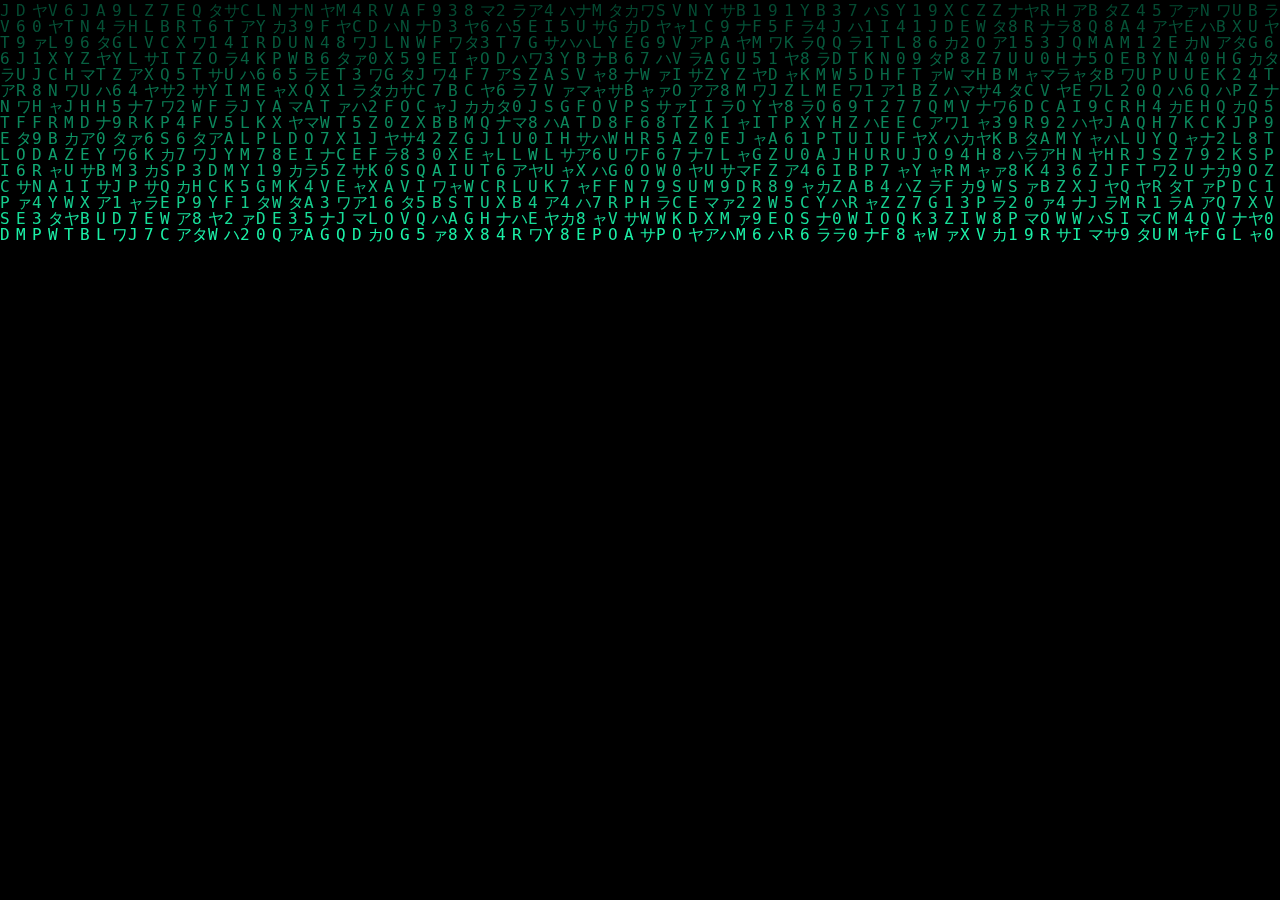
<file: index.html>
<!DOCTYPE html>
<html lang="de">
  <head>
    <meta charset="utf-8" />
    <meta name="viewport" content="width=device-width, initial-scale=1" />
    <title>Adventskalender</title>
    <link rel="stylesheet" href="style.css" />
  </head>
  <body>
    <main class="app">
      <section id="intro" class="section intro">
        <h1 id="kalTitle">Adventskalender</h1>
        <p class="subtitle">
          Öffne jeden Tag eine Tür und beantworte eine Frage aus deinem Lieblingsuniversum.
        </p>
      </section>

      <section id="gate" class="section gate">
        <h2>Login</h2>
        <p>Bitte bestätige, dass du der richtige Spieler bist.</p>
        <div class="field">
          <label for="in_name">Name</label>
          <input id="in_name" name="name" type="text" autocomplete="off" />
        </div>
        <div class="field">
          <label for="in_dob">Geburtsdatum</label>
          <input id="in_dob" name="dob" type="date" />
        </div>
        <div class="field captcha">
          <span id="cap_text" aria-live="polite"></span>
          <input id="in_cap" name="captcha" type="number" inputmode="numeric" />
        </div>
        <p id="gate_err" class="error" role="alert"></p>
        <button id="btn_start" type="button">Los geht's</button>
      </section>

      <section class="section actions">
        <button id="btnShuffle" type="button" class="hidden">Neu mischen</button>
      </section>

      <section class="section calendar-wrapper">
        <div id="calendar" class="calendar" aria-live="polite"></div>
      </section>
    </main>

    <aside id="debug" class="debug">
      <div class="debug__header">
        <strong>Debug</strong>
        <span id="dbg-status">–</span>
      </div>
      <div id="dbg-log" class="debug__log" aria-live="polite"></div>
    </aside>

    <div id="modal" class="modal" role="dialog" aria-modal="true" aria-hidden="true">
      <div class="modal__dialog">
        <button id="btnClose" type="button" class="modal__close" aria-label="Schließen">×</button>
        <h2 id="mtitle" class="modal__title"></h2>
        <p id="qtext" class="modal__question"></p>
        <div id="answers" class="modal__answers"></div>
      </div>
    </div>

    <script src="script.js"></script>
  </body>
<head>
    <meta charset="UTF-8">
    <meta name="viewport" content="width=device-width, initial-scale=1.0">
    <title>NOAHSKALENDER</title>
    <link rel="stylesheet" href="assets/css/style.css">
</head>
<body>
    <div id="matrix-intro" class="fullscreen">
        <canvas id="matrix-canvas"></canvas>
        <div class="matrix-noise"></div>
    </div>

    <main id="app">
        <section id="login-screen" class="fullscreen hidden">
            <div class="login-card">
                <h1>Systemzugang</h1>
                <form id="login-form">
                    <label for="name">Name</label>
                    <input type="text" id="name" required>

                    <label for="birthdate">Geburtsdatum</label>
                    <input type="date" id="birthdate" required>

                    <label for="access-code">Zugangscode</label>
                    <input type="text" id="access-code" required>
                    <input type="password" id="access-code" inputmode="numeric" pattern="[0-9]{4,}" placeholder="Zahlencode" required>

                    <div class="challenge">
                        <span id="challenge-text"></span>
                        <input type="number" id="challenge-answer" required>
                    </div>

                    <button type="submit">Anmelden</button>
                    <p id="login-error" class="error"></p>
                </form>
            </div>
        </section>

        <section id="intermediate-screen" class="fullscreen hidden">
            <div class="glitch-container">
                <span class="glitch" data-text="NOAHS ADVENTS KALENDER 2025">NOAHS ADVENTS KALENDER 2025</span>
            </div>
        </section>

        <section id="calendar-screen" class="hidden">
            <header>
                <h1 id="calendar-title">NOAHSKALENDER</h1>
                <div class="audio-controls">
                    <button id="mute-toggle" aria-label="Ton an/aus">🔊</button>
                    <input type="range" id="volume-control" min="0" max="1" step="0.01" value="0.5" aria-label="Lautstärke">
                </div>
            </header>
            <div id="animation-layer">
                <div class="santa">🎅</div>
                <div class="elf elf-left">🧝</div>
                <div class="elf elf-right">🧝</div>
            </div>
            <div class="snow"></div>
            <div id="calendar-grid"></div>
            <div class="controls">
                <button id="refresh-questions">Fragen neu mischen</button>
            </div>
        </section>
    </main>

    <div id="question-modal" class="hidden" role="dialog" aria-modal="true">
        <div class="modal-content">
            <button class="close-modal" aria-label="Schließen">×</button>
            <h2 id="question-category"></h2>
            <p id="question-text"></p>
            <div id="answers"></div>
            <p id="feedback"></p>
        </div>
    </div>

    <audio id="background-audio" preload="auto"></audio>

    <script src="assets/js/app.js" type="module"></script>
</body>
</html>
</file>
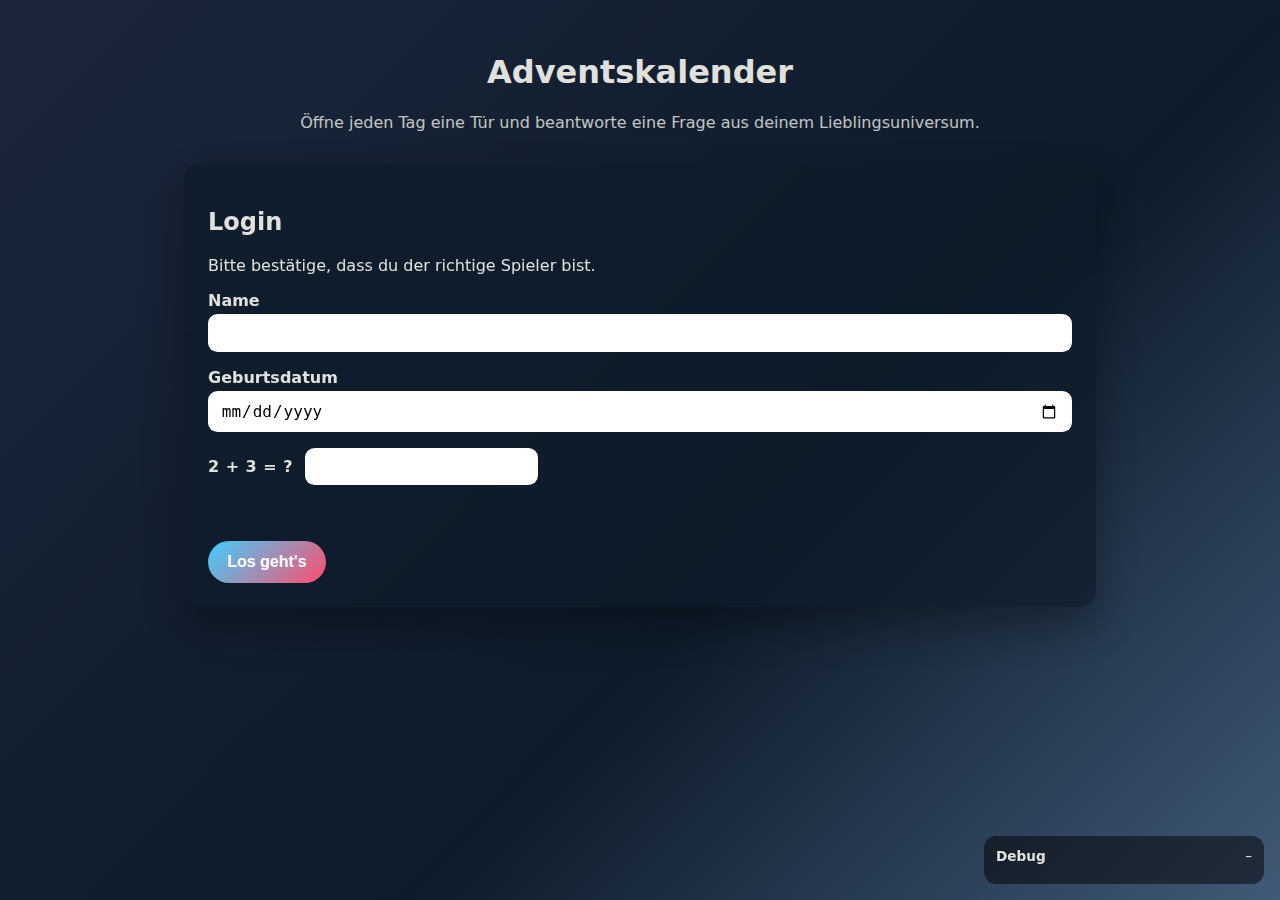
<file: Main/index.html>
<!DOCTYPE html>
<html lang="de">
  <head>
    <meta charset="utf-8" />
    <meta name="viewport" content="width=device-width, initial-scale=1" />
    <title>Adventskalender</title>
    <link rel="stylesheet" href="style.css" />
  </head>
  <body>
    <main class="app">
      <section id="intro" class="section intro">
        <h1 id="kalTitle">Adventskalender</h1>
        <p class="subtitle">
          Öffne jeden Tag eine Tür und beantworte eine Frage aus deinem Lieblingsuniversum.
        </p>
      </section>

      <section id="gate" class="section gate">
        <h2>Login</h2>
        <p>Bitte bestätige, dass du der richtige Spieler bist.</p>
        <div class="field">
          <label for="in_name">Name</label>
          <input id="in_name" name="name" type="text" autocomplete="off" />
        </div>
        <div class="field">
          <label for="in_dob">Geburtsdatum</label>
          <input id="in_dob" name="dob" type="date" />
        </div>
        <div class="field captcha">
          <span id="cap_text" aria-live="polite"></span>
          <input id="in_cap" name="captcha" type="number" inputmode="numeric" />
        </div>
        <p id="gate_err" class="error" role="alert"></p>
        <button id="btn_start" type="button">Los geht's</button>
      </section>

      <section class="section actions">
        <button id="btnShuffle" type="button" class="hidden">Neu mischen</button>
      </section>

      <section class="section calendar-wrapper">
        <div id="calendar" class="calendar" aria-live="polite"></div>
      </section>
    </main>

    <aside id="debug" class="debug">
      <div class="debug__header">
        <strong>Debug</strong>
        <span id="dbg-status">–</span>
      </div>
      <div id="dbg-log" class="debug__log" aria-live="polite"></div>
    </aside>

    <div id="modal" class="modal" role="dialog" aria-modal="true" aria-hidden="true">
      <div class="modal__dialog">
        <button id="btnClose" type="button" class="modal__close" aria-label="Schließen">×</button>
        <h2 id="mtitle" class="modal__title"></h2>
        <p id="qtext" class="modal__question"></p>
        <div id="answers" class="modal__answers"></div>
      </div>
    </div>

    <script src="script.js"></script>
  </body>
</html>
</file>
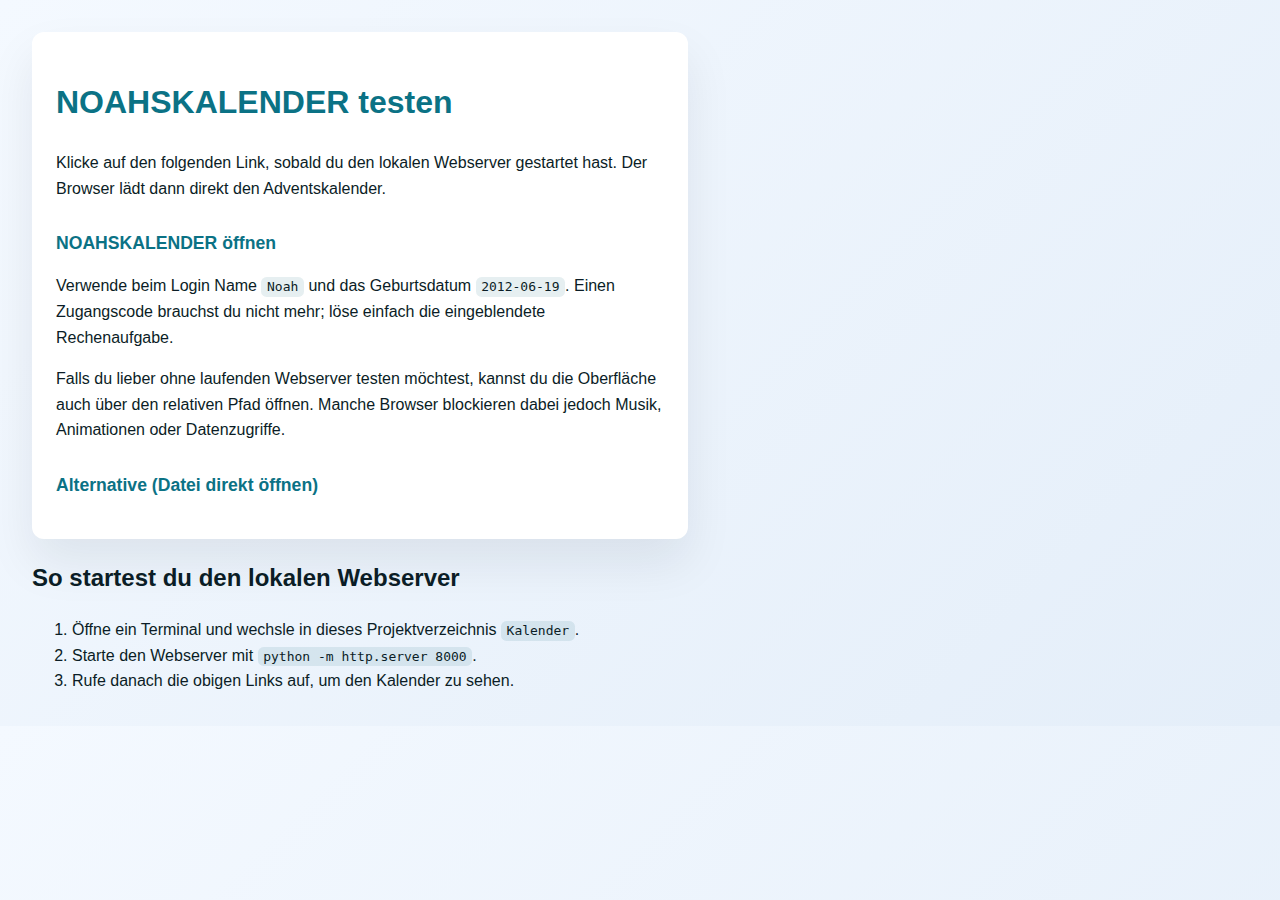
<file: test.html>
<!DOCTYPE html>
<html lang="de">
<head>
  <meta charset="utf-8" />
  <title>NOAHSKALENDER Vorschau-Link</title>
  <meta name="viewport" content="width=device-width, initial-scale=1" />
  <style>
    body {
      font-family: "Segoe UI", Roboto, sans-serif;
      margin: 2rem;
      line-height: 1.6;
      color: #0b1d26;
      background: linear-gradient(135deg, #f4f9ff, #e4eef9);
    }
    h1 {
      color: #0b7285;
    }
    code {
      background: rgba(9, 94, 121, 0.1);
      padding: 0.15rem 0.35rem;
      border-radius: 0.35rem;
    }
    .link-card {
      background: white;
      border-radius: 0.75rem;
      padding: 1.5rem;
      max-width: 38rem;
      box-shadow: 0 1.5rem 3rem rgba(11, 29, 38, 0.08);
    }
    .link-card a {
      display: inline-block;
      margin-top: 0.75rem;
      font-size: 1.1rem;
      color: #0b7285;
      text-decoration: none;
      font-weight: 600;
    }
    .link-card a:hover,
    .link-card a:focus {
      text-decoration: underline;
    }
    ul {
      padding-left: 1.25rem;
    }
  </style>
</head>
<body>
  <div class="link-card">
    <h1>NOAHSKALENDER testen</h1>
    <p>
      Klicke auf den folgenden Link, sobald du den lokalen Webserver gestartet
      hast. Der Browser lädt dann direkt den Adventskalender.
    </p>
    <p>
      <strong><a href="http://localhost:8000/index.html">NOAHSKALENDER öffnen</a></strong>
    </p>
    <p>
      Verwende beim Login Name <code>Noah</code> und das Geburtsdatum
      <code>2012-06-19</code>. Einen Zugangscode brauchst du nicht mehr;
      löse einfach die eingeblendete Rechenaufgabe.
    </p>
    <p>
      Falls du lieber ohne laufenden Webserver testen möchtest, kannst du die
      Oberfläche auch über den relativen Pfad öffnen. Manche Browser blockieren
      dabei jedoch Musik, Animationen oder Datenzugriffe.
    </p>
    <p>
      <a href="index.html">Alternative (Datei direkt öffnen)</a>
    </p>
  </div>
  <section>
    <h2>So startest du den lokalen Webserver</h2>
    <ol>
      <li>Öffne ein Terminal und wechsle in dieses Projektverzeichnis <code>Kalender</code>.</li>
      <li>Starte den Webserver mit <code>python -m http.server 8000</code>.</li>
      <li>Rufe danach die obigen Links auf, um den Kalender zu sehen.</li>
    </ol>
  </section>
</body>
</html>
</file>
<file: style.css>
:root {
  color-scheme: light dark;
  --bg: #05060a;
  --panel: rgba(17, 22, 35, 0.85);
  --panel-light: rgba(255, 255, 255, 0.05);
  --accent: #7af6d7;
  --accent-strong: #45ffb8;
  --text: #f6f8ff;
  --muted: rgba(246, 248, 255, 0.65);
  --border: rgba(255, 255, 255, 0.12);
  --shadow: 0 15px 35px rgba(0, 0, 0, 0.55);
  font-size: 16px;
}

* {
  box-sizing: border-box;
}

body {
  margin: 0;
  min-height: 100vh;
  font-family: "Space Grotesk", system-ui, -apple-system, BlinkMacSystemFont, "Segoe UI",
    sans-serif;
  color: var(--text);
  background: radial-gradient(circle at top, #19213a, #05060a 60%);
}

img {
  max-width: 100%;
}

a {
  color: inherit;
}

main {
  width: min(1200px, 100%);
  margin: 0 auto;
  padding: 2rem 1.5rem 4rem;
  display: flex;
  flex-direction: column;
  gap: 2rem;
}

.hero {
  padding: 3rem 1.5rem;
  display: grid;
  grid-template-columns: repeat(auto-fit, minmax(280px, 1fr));
  gap: 2rem;
  align-items: center;
}

.hero__eyebrow {
  text-transform: uppercase;
  letter-spacing: 0.3em;
  font-size: 0.75rem;
  color: var(--muted);
  margin-bottom: 0.5rem;
}

.hero h1 {
  font-size: clamp(2.5rem, 6vw, 3.7rem);
  margin-bottom: 1rem;
}

.hero__actions {
  display: flex;
  gap: 1rem;
  flex-wrap: wrap;
  margin-top: 2rem;
}

.hero__status article {
  background: var(--panel);
  padding: 1.5rem;
  border-radius: 1rem;
  border: 1px solid var(--border);
  box-shadow: var(--shadow);
}

.hero__status h2 {
  margin: 0 0 0.5rem;
  font-size: 1.1rem;
}

.pulse {
  display: flex;
  flex-direction: column;
  gap: 0.35rem;
  font-size: 2.2rem;
}

.btn {
  border: none;
  border-radius: 999px;
  padding: 0.85rem 1.6rem;
  font-size: 1rem;
  font-weight: 600;
  background: linear-gradient(120deg, var(--accent), var(--accent-strong));
  color: #04151b;
  text-decoration: none;
  cursor: pointer;
  box-shadow: var(--shadow);
}

.btn--ghost {
  background: transparent;
  color: var(--accent);
  border: 1px solid var(--border);
  box-shadow: none;
}

.panel {
  background: var(--panel);
  border-radius: 1.5rem;
  border: 1px solid var(--border);
  padding: 2rem;
  box-shadow: var(--shadow);
}

.panel--grid {
  display: grid;
  grid-template-columns: repeat(auto-fit, minmax(260px, 1fr));
  gap: 1.5rem;
}

.panel__header {
  display: flex;
  flex-direction: column;
  gap: 0.5rem;
  margin-bottom: 1.5rem;
}

.metrics {
  display: grid;
  grid-template-columns: repeat(auto-fit, minmax(140px, 1fr));
  gap: 1rem;
}

.metrics strong {
  font-size: 2.5rem;
  display: block;
}

.chip-list {
  list-style: none;
  padding: 0;
  margin: 1rem 0 0;
  display: flex;
  flex-wrap: wrap;
  gap: 0.75rem;
}

.chip-list li {
  padding: 0.35rem 0.9rem;
  border-radius: 999px;
  background: var(--panel-light);
  border: 1px solid var(--border);
  font-size: 0.85rem;
}

.timeline {
  display: grid;
  gap: 1.5rem;
}

.timeline__steps {
  display: grid;
  grid-template-columns: repeat(auto-fit, minmax(140px, 1fr));
  gap: 0.5rem;
}

.timeline__step {
  border-radius: 999px;
  border: 1px solid var(--border);
  background: transparent;
  color: inherit;
  padding: 0.7rem 1rem;
  font-size: 1rem;
  cursor: pointer;
  transition: background 0.2s, color 0.2s;
}

.timeline__step.is-active {
  background: var(--accent);
  color: #04151b;
}

.timeline__detail {
  border-radius: 1rem;
  border: 1px solid var(--border);
  padding: 1.5rem;
  background: var(--panel-light);
  min-height: 180px;
}

.timeline__detail ul {
  margin: 1rem 0 0;
  padding-left: 1.2rem;
  color: var(--muted);
}

.task-form {
  display: grid;
  grid-template-columns: repeat(auto-fit, minmax(200px, 1fr));
  gap: 1rem;
  margin-bottom: 1.5rem;
}

.task-form label {
  display: flex;
  flex-direction: column;
  gap: 0.35rem;
  font-size: 0.95rem;
}

.task-form input,
.task-form select {
  background: rgba(255, 255, 255, 0.05);
  border: 1px solid var(--border);
  border-radius: 0.75rem;
  padding: 0.6rem 0.9rem;
  color: inherit;
  font-size: 1rem;
}

.task-board {
  display: grid;
  grid-template-columns: repeat(auto-fit, minmax(180px, 1fr));
  gap: 1rem;
}

.task-column {
  background: rgba(255, 255, 255, 0.02);
  border-radius: 1rem;
  border: 1px dashed var(--border);
  padding: 1rem;
}

.task-list {
  list-style: none;
  padding: 0;
  margin: 0;
  display: flex;
  flex-direction: column;
  gap: 0.75rem;
}

.task {
  background: rgba(255, 255, 255, 0.08);
  border-radius: 1rem;
  padding: 0.8rem;
  border: 1px solid transparent;
  display: flex;
  flex-direction: column;
  gap: 0.35rem;
  position: relative;
}

.task__category {
  font-size: 0.75rem;
  letter-spacing: 0.05em;
  text-transform: uppercase;
  color: var(--accent);
}

.task__actions {
  display: flex;
  gap: 0.5rem;
}

.task__actions button {
  flex: 1;
  border-radius: 999px;
  border: 1px solid var(--border);
  background: transparent;
  color: inherit;
  padding: 0.35rem 0.5rem;
  cursor: pointer;
  font-size: 0.85rem;
}

.idea-card {
  background: linear-gradient(145deg, rgba(122, 246, 215, 0.15), rgba(34, 43, 75, 0.85));
  border-radius: 1.5rem;
  padding: 2rem;
  display: flex;
  flex-direction: column;
  gap: 1rem;
  border: 1px solid rgba(122, 246, 215, 0.35);
}

.idea-card__tag {
  text-transform: uppercase;
  letter-spacing: 0.25em;
  font-size: 0.75rem;
}

.resource-list {
  list-style: none;
  padding: 0;
  margin: 1rem 0 0;
  display: flex;
  flex-direction: column;
  gap: 0.75rem;
}

.resource-list li {
  border-bottom: 1px solid var(--border);
  padding-bottom: 0.5rem;
}

.muted {
  color: var(--muted);
}

.footer {
  text-align: center;
  padding: 2rem 1rem;
  color: var(--muted);
}

@media (max-width: 640px) {
  .hero__actions {
    flex-direction: column;
  }
}
</file>
<file: assets/css/style.css>
@import url('https://fonts.googleapis.com/css2?family=Orbitron:wght@400;600&family=Share+Tech+Mono&display=swap');

:root {
    --bg-dark: #020b0d;
    --accent: #1bf2a8;
    --danger: #ff4d6d;
    --success: #1dd75a;
    --text-light: #f2f7f5;
    --card-bg: rgba(6, 18, 22, 0.85);
    --calendar-bg: rgba(6, 18, 22, 0.9);
    --door-closed: rgba(16, 55, 63, 0.85);
    --door-open: rgba(31, 94, 104, 0.8);
    --snow-color: rgba(255, 255, 255, 0.9);
    font-size: 16px;
}

* {
    box-sizing: border-box;
}

body {
    margin: 0;
    font-family: 'Orbitron', 'Segoe UI', Tahoma, Geneva, Verdana, sans-serif;
    background: radial-gradient(circle at top, #042326, #010406 65%);
    color: var(--text-light);
    overflow: hidden;
}

.hidden {
    display: none !important;
}

.fullscreen {
    position: fixed;
    inset: 0;
    display: flex;
    align-items: center;
    justify-content: center;
    background: #000;
    z-index: 1000;
}

#matrix-intro {
    background: #000;
}

#matrix-canvas {
    width: 100%;
    height: 100%;
    display: block;
}

.matrix-noise {
    position: absolute;
    inset: 0;
    background-image: repeating-linear-gradient(
        rgba(0, 0, 0, 0),
        rgba(0, 0, 0, 0.1) 1px,
        rgba(0, 0, 0, 0) 2px
    );
    mix-blend-mode: screen;
    animation: noise 1s steps(2) infinite;
    pointer-events: none;
}

@keyframes noise {
    0%, 100% { opacity: 0.2; }
    50% { opacity: 0.4; }
}

#login-screen {
    background: radial-gradient(circle at top, #021b21, #01060a 80%);
}

.login-card {
    background: var(--card-bg);
    padding: 2.5rem;
    border-radius: 1rem;
    border: 1px solid rgba(27, 242, 168, 0.4);
    box-shadow: 0 0 25px rgba(27, 242, 168, 0.3);
    width: min(90vw, 420px);
    display: flex;
    flex-direction: column;
    gap: 1.2rem;
}

.login-card h1 {
    font-size: 1.8rem;
    text-align: center;
    letter-spacing: 0.2rem;
    color: var(--accent);
    margin-bottom: 0.5rem;
}

label {
    font-size: 0.9rem;
    text-transform: uppercase;
    letter-spacing: 0.15rem;
    color: var(--accent);
}

input[type="text"],
input[type="date"],
input[type="number"] {
    width: 100%;
    padding: 0.75rem 1rem;
    border-radius: 0.5rem;
    border: 1px solid rgba(27, 242, 168, 0.3);
    background: rgba(1, 10, 13, 0.8);
    color: var(--text-light);
    font-size: 1rem;
}

.challenge {
    display: grid;
    grid-template-columns: 1fr 1fr;
    align-items: center;
    gap: 0.75rem;
    font-family: 'Share Tech Mono', monospace;
    color: var(--accent);
}

button[type="submit"],
.controls button,
.close-modal,
#audio-controls button,
#mute-toggle {
    background: linear-gradient(135deg, rgba(27, 242, 168, 0.8), rgba(0, 122, 102, 0.9));
    color: #001011;
    border: none;
    padding: 0.75rem 1.5rem;
    border-radius: 0.75rem;
    font-size: 1rem;
    letter-spacing: 0.08rem;
    cursor: pointer;
    transition: transform 0.2s ease, box-shadow 0.2s ease;
}

button[type="submit"]:hover,
.controls button:hover,
.close-modal:hover,
#mute-toggle:hover {
    transform: translateY(-2px) scale(1.01);
    box-shadow: 0 10px 25px rgba(27, 242, 168, 0.3);
}

.error {
    color: var(--danger);
    min-height: 1.2rem;
    text-align: center;
}

.status-message {
    font-size: 0.85rem;
    text-align: center;
    min-height: 1.5rem;
    color: rgba(255, 255, 255, 0.7);
}

.status-message.ready {
    color: var(--accent);
}

.status-message.error {
    color: var(--danger);
}

#intermediate-screen {
    background: radial-gradient(circle at center, #030c0e 0%, #000 75%);
    overflow: hidden;
}

.glitch-container {
    position: relative;
    text-align: center;
}

.glitch {
    font-size: clamp(2rem, 5vw, 4rem);
    color: var(--accent);
    position: relative;
    letter-spacing: 0.5rem;
    text-transform: uppercase;
    animation: glitch 2s infinite;
}

.glitch::before,
.glitch::after {
    content: attr(data-text);
    position: absolute;
    left: 0;
    top: 0;
    width: 100%;
    color: var(--accent);
    opacity: 0.7;
}

.glitch::before {
    animation: glitchTop 2s infinite;
    clip-path: polygon(0 0, 100% 0, 100% 45%, 0 45%);
}

.glitch::after {
    animation: glitchBottom 2s infinite;
    clip-path: polygon(0 55%, 100% 55%, 100% 100%, 0 100%);
}

@keyframes glitch {
    0% { transform: translate(0); }
    33% { transform: translate(-1px, 1px); }
    66% { transform: translate(1px, -1px); }
    100% { transform: translate(0); }
}

@keyframes glitchTop {
    0% { transform: translate(0); }
    25% { transform: translate(2px, -1px); }
    50% { transform: translate(-2px, 2px); }
    75% { transform: translate(1px, 1px); }
    100% { transform: translate(0); }
}

@keyframes glitchBottom {
    0% { transform: translate(0); }
    25% { transform: translate(-2px, 1px); }
    50% { transform: translate(3px, -2px); }
    75% { transform: translate(-1px, -1px); }
    100% { transform: translate(0); }
}

#calendar-screen {
    position: relative;
    min-height: 100vh;
    padding: 1.5rem 2rem 4rem;
    overflow: hidden;
}

#calendar-screen::after {
    content: "";
    position: absolute;
    inset: 0;
    background: radial-gradient(circle at top, rgba(8, 45, 54, 0.8), transparent 65%);
    pointer-events: none;
}

header {
    display: flex;
    justify-content: space-between;
    align-items: center;
    position: relative;
    z-index: 5;
}

#calendar-title {
    font-size: clamp(2rem, 6vw, 3.5rem);
    letter-spacing: 0.6rem;
    text-transform: uppercase;
    color: var(--accent);
    text-shadow: 0 0 18px rgba(27, 242, 168, 0.6);
}

.audio-controls {
    display: flex;
    align-items: center;
    gap: 0.75rem;
    background: rgba(0, 15, 20, 0.6);
    padding: 0.5rem 1rem;
    border-radius: 999px;
    border: 1px solid rgba(27, 242, 168, 0.3);
    box-shadow: 0 0 12px rgba(27, 242, 168, 0.2);
}

#volume-control {
    width: 120px;
}

#animation-layer {
    position: absolute;
    inset: 0;
    pointer-events: none;
    z-index: 2;
}

.santa {
    position: absolute;
    bottom: 4rem;
    left: -10%;
    font-size: clamp(2.5rem, 6vw, 4rem);
    animation: santa-walk 20s linear infinite;
}

@keyframes santa-walk {
    0% { transform: translateX(0); }
    50% { transform: translateX(120vw); }
    51% { transform: translateX(-20vw); }
    100% { transform: translateX(100vw); }
}

.elf {
    position: absolute;
    top: 20%;
    font-size: clamp(2rem, 5vw, 3.5rem);
    animation: elf-peek 12s ease-in-out infinite;
}

.elf-left {
    left: -5%;
    transform-origin: right;
}

.elf-right {
    right: -5%;
    transform-origin: left;
    animation-delay: 6s;
}

@keyframes elf-peek {
    0%, 60%, 100% { transform: translateX(0); opacity: 0; }
    10%, 50% { transform: translateX(45%); opacity: 1; }
}

.snow {
    position: absolute;
    inset: 0;
    background: url('data:image/svg+xml,%3Csvg xmlns="http://www.w3.org/2000/svg" width="100" height="100" viewBox="0 0 100 100"%3E%3Ccircle cx="10" cy="10" r="2" fill="white"/%3E%3Ccircle cx="50" cy="20" r="1.5" fill="white"/%3E%3Ccircle cx="80" cy="40" r="1.2" fill="white"/%3E%3Ccircle cx="30" cy="70" r="1.8" fill="white"/%3E%3Ccircle cx="70" cy="90" r="1" fill="white"/%3E%3C/svg%3E');
    opacity: 0.6;
    animation: snowfall 20s linear infinite;
}

@keyframes snowfall {
    0% { background-position: 0 -100%; }
    100% { background-position: 0 100%; }
}

#calendar-grid {
    position: relative;
    z-index: 3;
    display: grid;
    grid-template-columns: repeat(auto-fit, minmax(120px, 1fr));
    gap: 1rem;
    margin-top: 2rem;
    background: rgba(0, 20, 26, 0.5);
    padding: 1.5rem;
    border-radius: 1.5rem;
    border: 1px solid rgba(27, 242, 168, 0.2);
    box-shadow: inset 0 0 25px rgba(27, 242, 168, 0.1), 0 25px 45px rgba(0, 0, 0, 0.45);
}

.door {
    position: relative;
    background: var(--door-closed);
    border-radius: 1rem;
    padding: 1rem;
    display: flex;
    flex-direction: column;
    align-items: center;
    justify-content: center;
    gap: 0.5rem;
    text-align: center;
    cursor: pointer;
    transition: transform 0.3s ease, background 0.3s ease, box-shadow 0.3s ease;
    border: 1px solid rgba(27, 242, 168, 0.35);
    min-height: 140px;
    font-family: 'Share Tech Mono', monospace;
}

.door:hover {
    transform: translateY(-6px) scale(1.03);
    box-shadow: 0 18px 35px rgba(27, 242, 168, 0.25);
}

.door.open {
    background: var(--door-open);
    box-shadow: inset 0 0 25px rgba(27, 242, 168, 0.2);
}

.door-number {
    font-size: clamp(1.5rem, 3.5vw, 2.4rem);
    font-weight: bold;
    letter-spacing: 0.2rem;
}

.door-icon {
    font-size: clamp(1.8rem, 4vw, 2.8rem);
}

.door-category {
    font-size: 0.85rem;
    letter-spacing: 0.1rem;
    text-transform: uppercase;
    color: rgba(255, 255, 255, 0.75);
}

.controls {
    margin-top: 2rem;
    display: flex;
    justify-content: center;
    z-index: 4;
    position: relative;
}

#question-modal {
    position: fixed;
    inset: 0;
    background: rgba(1, 5, 7, 0.85);
    display: flex;
    align-items: center;
    justify-content: center;
    padding: 1.5rem;
    z-index: 2000;
}

.modal-content {
    background: rgba(3, 25, 30, 0.95);
    padding: 2rem;
    border-radius: 1.5rem;
    width: min(90vw, 600px);
    border: 1px solid rgba(27, 242, 168, 0.4);
    box-shadow: 0 25px 45px rgba(0, 0, 0, 0.6);
    position: relative;
}

.close-modal {
    position: absolute;
    top: 1rem;
    right: 1rem;
    font-size: 1.5rem;
    line-height: 1;
    background: rgba(27, 242, 168, 0.15);
    color: var(--accent);
    padding: 0.25rem 0.75rem;
}

#question-category {
    color: var(--accent);
    letter-spacing: 0.3rem;
    text-transform: uppercase;
    margin-bottom: 1rem;
}

#question-text {
    font-size: 1.1rem;
    line-height: 1.6;
    margin-bottom: 1.5rem;
}

.answer-option {
    background: rgba(4, 45, 50, 0.7);
    padding: 0.9rem 1rem;
    border-radius: 0.8rem;
    border: 1px solid rgba(27, 242, 168, 0.25);
    margin-bottom: 0.75rem;
    cursor: pointer;
    transition: background 0.2s ease, border 0.2s ease;
}

.answer-option:hover {
    background: rgba(10, 80, 90, 0.7);
    border-color: rgba(27, 242, 168, 0.6);
}

.answer-option.correct {
    background: rgba(29, 215, 90, 0.2);
    border-color: rgba(29, 215, 90, 0.8);
}

.answer-option.wrong {
    background: rgba(255, 77, 109, 0.15);
    border-color: rgba(255, 77, 109, 0.7);
}

#feedback {
    min-height: 1.4rem;
    font-weight: bold;
    letter-spacing: 0.08rem;
}

#feedback.success {
    color: var(--success);
}

#feedback.error {
    color: var(--danger);
}

body::after {
    content: "";
    position: fixed;
    bottom: -50px;
    left: 0;
    width: 100%;
    height: 140px;
    background: linear-gradient(to top, rgba(255, 255, 255, 0.85), rgba(255, 255, 255, 0));
    pointer-events: none;
    z-index: 1;
}

@media (max-width: 768px) {
    #calendar-grid {
        grid-template-columns: repeat(auto-fit, minmax(110px, 1fr));
    }

    .login-card {
        padding: 1.75rem;
    }
}

@media (max-width: 480px) {
    #calendar-title {
        letter-spacing: 0.3rem;
    }

    .door {
        min-height: 120px;
    }
}
</file>
<file: Main/style.css>
:root {
  color-scheme: light dark;
  font-family: 'Segoe UI', system-ui, sans-serif;
  --bg: #0d1b2a;
  --bg-panel: rgba(13, 27, 42, 0.7);
  --fg: #e0e1dd;
  --accent: #3fd0ff;
  --accent-2: #ff4d6d;
  --correct: #2ecc71;
  --wrong: #ff6b6b;
}

* {
  box-sizing: border-box;
}

body {
  margin: 0;
  min-height: 100vh;
  background: linear-gradient(135deg, #1b263b, #0d1b2a 60%, #415a77);
  color: var(--fg);
  display: flex;
  flex-direction: column;
  align-items: center;
  justify-content: flex-start;
}

main.app {
  width: min(960px, 100%);
  padding: 2rem 1.5rem 6rem;
}

.section {
  margin-bottom: 2rem;
}

.intro {
  text-align: center;
}

.subtitle {
  font-size: 1rem;
  opacity: 0.85;
}

.gate {
  background: var(--bg-panel);
  padding: 1.5rem;
  border-radius: 1rem;
  backdrop-filter: blur(6px);
  box-shadow: 0 20px 40px rgba(0, 0, 0, 0.3);
}

.field {
  display: flex;
  flex-direction: column;
  gap: 0.3rem;
  margin-bottom: 1rem;
}

.field label {
  font-weight: 600;
}

.field input {
  padding: 0.6rem 0.8rem;
  border: none;
  border-radius: 0.6rem;
  font-size: 1rem;
}

.field input:focus {
  outline: 2px solid var(--accent);
  outline-offset: 2px;
}

.captcha {
  flex-direction: row;
  align-items: center;
  gap: 0.75rem;
}

.captcha span {
  font-weight: 700;
  letter-spacing: 0.03em;
}

button {
  cursor: pointer;
  background: linear-gradient(135deg, var(--accent), var(--accent-2));
  border: none;
  color: #fff;
  padding: 0.75rem 1.2rem;
  border-radius: 999px;
  font-size: 1rem;
  font-weight: 600;
  transition: transform 0.2s ease, box-shadow 0.2s ease;
}

button:hover {
  transform: translateY(-2px);
  box-shadow: 0 10px 20px rgba(0, 0, 0, 0.3);
}

button.hidden {
  display: none;
}

.error {
  min-height: 1.5rem;
  color: var(--wrong);
  font-weight: 600;
}

.calendar-wrapper {
  position: relative;
}

.calendar {
  display: grid;
  grid-template-columns: repeat(auto-fit, minmax(140px, 1fr));
  gap: 1.2rem;
}

.door {
  position: relative;
  height: 160px;
  background: rgba(255, 255, 255, 0.05);
  border-radius: 1rem;
  padding: 1rem;
  overflow: hidden;
  display: flex;
  flex-direction: column;
  justify-content: space-between;
  transition: transform 0.3s ease, box-shadow 0.3s ease;
}

.door:hover {
  transform: translateY(-4px);
  box-shadow: 0 14px 28px rgba(0, 0, 0, 0.3);
}

.door__num {
  font-size: 2.4rem;
  font-weight: 800;
  letter-spacing: 0.05em;
}

.door__label {
  font-weight: 600;
}

.door__icon svg {
  width: 64px;
  height: 64px;
}

.door__leaf {
  position: absolute;
  inset: 0;
  border-radius: 1rem;
  background: rgba(13, 27, 42, 0.85);
  transform-origin: left center;
  transform: perspective(500px) rotateY(0deg);
  transition: transform 0.6s ease;
}

.door.open .door__leaf {
  transform: perspective(500px) rotateY(-110deg);
}

.modal {
  position: fixed;
  inset: 0;
  display: grid;
  place-items: center;
  background: rgba(0, 0, 0, 0.65);
  transition: opacity 0.25s ease;
  opacity: 0;
  pointer-events: none;
  padding: 1.5rem;
}

.modal[aria-hidden='false'] {
  opacity: 1;
  pointer-events: all;
}

.modal__dialog {
  background: #1b263b;
  color: var(--fg);
  padding: 1.5rem;
  border-radius: 1rem;
  max-width: 540px;
  width: min(100%, 540px);
  position: relative;
  box-shadow: 0 24px 48px rgba(0, 0, 0, 0.4);
}

.modal__close {
  position: absolute;
  top: 1rem;
  right: 1rem;
  background: none;
  color: #fff;
  font-size: 1.5rem;
  padding: 0.25rem;
}

.modal__title {
  margin-top: 0;
}

.modal__answers {
  display: grid;
  gap: 0.75rem;
  margin-top: 1.5rem;
}

.modal__answers button {
  width: 100%;
  text-align: left;
  border-radius: 0.75rem;
  background: rgba(255, 255, 255, 0.05);
  padding: 0.75rem 1rem;
  transition: background 0.2s ease, transform 0.2s ease;
}

.modal__answers button:hover {
  transform: translateY(-1px);
  background: rgba(255, 255, 255, 0.15);
}

.modal__answers button.correct {
  background: rgba(46, 204, 113, 0.25);
  border: 1px solid var(--correct);
}

.modal__answers button.wrong {
  background: rgba(255, 107, 107, 0.25);
  border: 1px solid var(--wrong);
}

.debug {
  position: fixed;
  right: 1rem;
  bottom: 1rem;
  width: min(280px, 90vw);
  background: rgba(0, 0, 0, 0.5);
  color: var(--fg);
  padding: 0.75rem;
  border-radius: 0.75rem;
  font-size: 0.85rem;
  backdrop-filter: blur(6px);
  max-height: 40vh;
  display: flex;
  flex-direction: column;
}

.debug__header {
  display: flex;
  justify-content: space-between;
  align-items: center;
  margin-bottom: 0.5rem;
}

.debug__log {
  overflow-y: auto;
  flex: 1;
  display: grid;
  gap: 0.35rem;
}

@media (max-width: 768px) {
  main.app {
    padding: 1.5rem 1rem 5rem;
  }

  .door {
    height: 140px;
  }

  .door__num {
    font-size: 2rem;
  }
}
</file>
